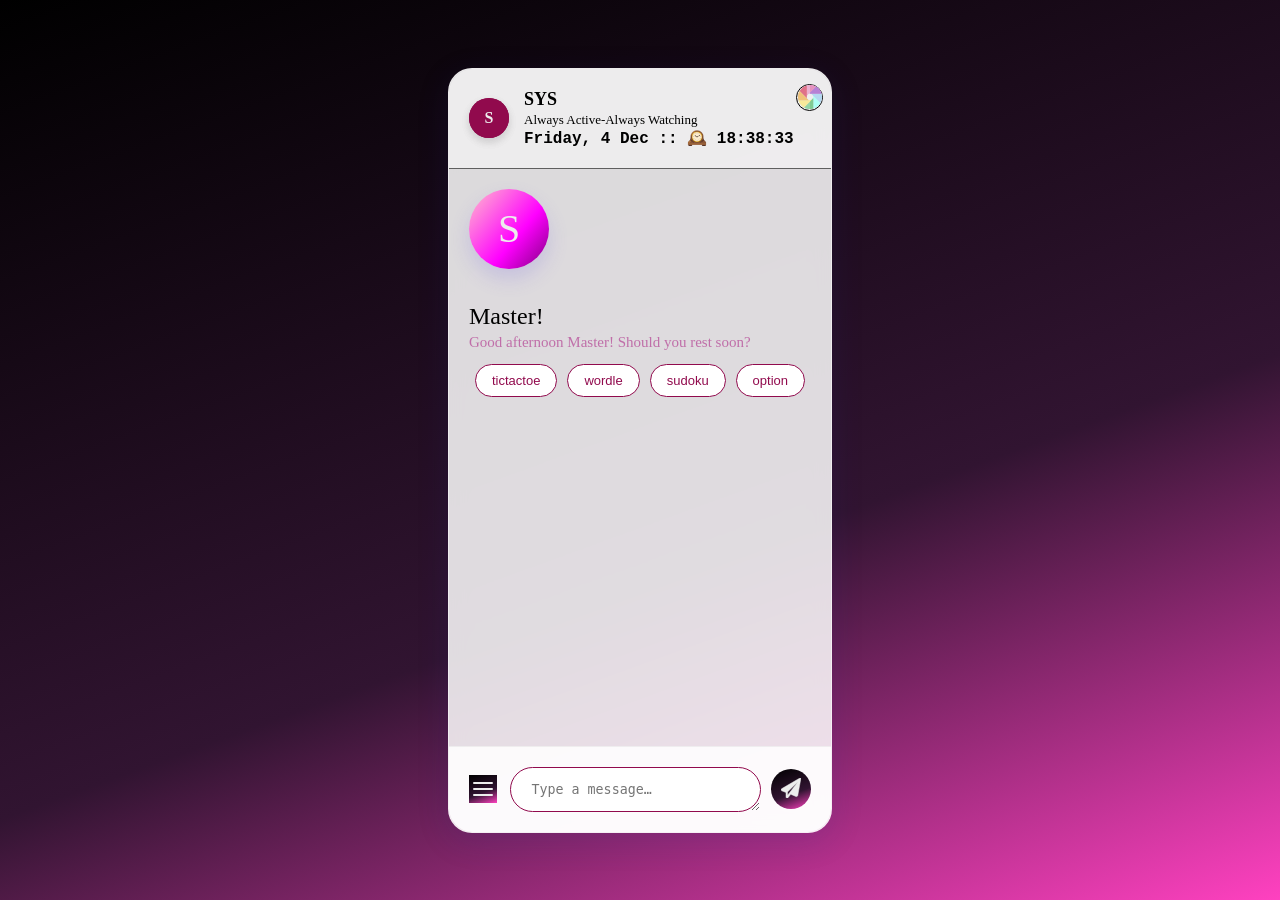
<file: index.html>
<!DOCTYPE html>
<html lang="en">
<head>
    <meta charset="UTF-8">
    <meta name="viewport" content="width=device-width, initial-scale=1.0, viewport-fit=cover, user-scalable=no">
    <meta name="theme-color" content="#007aff">
    <meta name="mobile-web-app-capable" content="yes">
    <meta name="apple-mobile-web-app-capable" content="yes">
    <meta name="apple-mobile-web-app-status-bar-style" content="default">
    <title>Wallpaper</title>
    <link rel="stylesheet" href="style/style.css">

</head>
<body class="theme-dark">
    <main class="chat-container" role="main">
        <header class="chat-header">
            <div class="bot-avatar" aria-hidden="true">
                <div class="bot-avatar">S</div>
            </div>
            <div class="bot-info">
                <h1>SYS</h1>
                <span> Always Active-Always Watching</span>
                <div id="clock">00:00:00</div>
            </div>
            <button id="theme-toggle" class="theme-toggle blimp" aria-label="Toggle theme">
                <svg height="24px" width="24px" version="1.1" id="Layer_1" xmlns="http://www.w3.org/2000/svg" xmlns:xlink="http://www.w3.org/1999/xlink" viewBox="0 0 512 512" xml:space="preserve" fill="#000000" >
                    <g id="SVGRepo_bgCarrier" stroke-width="0"></g>
                    <g id="SVGRepo_tracerCarrier" stroke-linecap="round" stroke-linejoin="round"></g>
                    <g id="SVGRepo_iconCarrier">
                            <path style="fill:#D8D8DA;" d="M256,0C114.615,0,0,114.615,0,256s114.615,256,256,256s256-114.615,256-256S397.385,0,256,0z M256,336.842c-44.648,0-80.842-36.194-80.842-80.842s36.194-80.842,80.842-80.842s80.842,36.194,80.842,80.842 S300.648,336.842,256,336.842z"></path>
                            <path style="fill:#D4B6E6;" d="M282.947,188.632h220.076C485.09,122.726,441.507,67.394,383.64,34.044L229.053,188.632H282.947z"></path>
                            <path style="fill:#EBAFD1;" d="M229.053,188.632L383.639,34.044C346.068,12.39,302.482,0,256,0c-23.319,0-45.899,3.135-67.368,8.978 v220.075L229.053,188.632z"></path>
                            <path style="fill:#E07188;" d="M188.632,229.053V8.978C122.726,26.91,67.394,70.493,34.045,128.36l154.586,154.588V229.053z"></path>
                        <g>
                            <polygon style="fill:#D8D8DA;" points="188.632,229.053 229.053,188.633 282.947,188.633 282.947,188.632 229.053,188.632 "></polygon>
                            <polygon style="fill:#D8D8DA;" points="229.053,323.367 188.632,282.947 229.053,323.368 282.947,323.368 323.368,282.947 282.947,323.367 "></polygon>
                        </g>
                        <path style="fill:#B4D8F1;" d="M503.024,188.632H282.947v0.001h0.958l39.463,40.42L477.955,383.64 C499.611,346.068,512,302.482,512,256C512,232.681,508.865,210.099,503.024,188.632z"></path>
                        <path style="fill:#ACFFF4;" d="M323.368,282.947v220.075c65.905-17.932,121.238-61.517,154.586-119.382L323.368,229.053V282.947z"></path>
                        <path style="fill:#95D5A7;" d="M282.947,323.368L128.361,477.956C165.932,499.61,209.518,512,256,512 c23.319,0,45.899-3.135,67.368-8.977V282.947L282.947,323.368z"></path>
                        <path style="fill:#F8E99B;" d="M229.053,323.368H8.976C26.91,389.274,70.493,444.606,128.36,477.956l154.588-154.588H229.053z"></path>
                        <path style="fill:#EFC27B;" d="M188.632,282.947L34.045,128.36C12.389,165.932,0,209.518,0,256c0,23.319,3.135,45.901,8.976,67.368 h220.076L188.632,282.947z"></path>
                        <polygon style="fill:#D8D8DA;" points="283.905,188.633 282.947,188.633 323.368,229.053 "></polygon>
                        <path style="fill:#B681D5;" d="M503.024,188.632C485.09,122.726,441.507,67.394,383.64,34.044L256,161.684v26.947h26.947H503.024z"></path>
                        <path style="fill:#E592BF;" d="M383.639,34.044C346.068,12.39,302.482,0,256,0v161.684L383.639,34.044z"></path>
                        <path style="fill:#80CB93;" d="M256,350.316V512c23.319,0,45.899-3.135,67.368-8.977V282.947l-40.421,40.421L256,350.316z"></path>
                        <polygon style="fill:#F6E27D;" points="282.947,323.368 256,323.368 256,350.316 "></polygon>
                    </g>
                </svg>
            </button>
        </header>

        <section id="messages" class="chat-messages" aria-live="polite">
            <div id="welcome" class="welcome-screen">
                <div class="welcome-avatar">S</div>
                <h2 class="welcome-title">Master!</h2>
                <p class="welcome-subtitle">system online at 100%, what should we do now, Master?</p>
                <div class="suggestion-chips">
                    <button class="suggestion-chip" type="button" data-text="/tictactoe">tictactoe</button>
                    <button class="suggestion-chip" type="button" data-text="/wordle">wordle</button>
                    <button class="suggestion-chip" type="button" data-text="/sudoku">sudoku</button>
                    <button class="suggestion-chip" type="button" data-text="/help">option</button>
                </div>
            </div>
            <div class="popup" id="popup">
                <button class="suggestion-chip" type="button" data-text="/tictactoe">tictactoe</button>
                <button class="suggestion-chip" type="button" data-text="/wordle">wordle</button>
                <button class="suggestion-chip" type="button" data-text="/sudoku">sudoku</button>
                <button class="suggestion-chip" type="button" data-text="/help">option</button>
            </div>
            <div id="typing" class="typing-indicator" aria-hidden="true">
                <div class="typing-dots"><span></span><span></span><span></span></div>
            </div>
        </section>
        <footer class="chat-input-area">
           <!-- /* antara taro diatas input area atau di message paling bawah buat POPUP */-->
            <form id="composer" class="input-wrapper" autocomplete="off">
                <button id="option-btn" class="option-button blimp" aria-label="option">
                    <svg class="svg" viewBox="0 0 24 24" width="24" height="24" stroke-width="2" stroke-linecap="round">
                    <line x1="3" y1="6" x2="21" y2="6" />
                    <line x1="3" y1="12" x2="21" y2="12" />
                    <line x1="3" y1="18" x2="21" y2="18" />
                    </svg>
                </button>
                <textarea
                    id="input"
                    class="input-field"
                    placeholder="Type a message…"
                    rows="1"
                    aria-label="Message"></textarea>
                <button id="send" class="send-btn blimp" type="submit" aria-label="Send">
                    <svg class="svg" width="20" height="20" viewbox="0 0 40 40" >
                        <path
                        d="M39.72 0.85
                        C39.88 -0.05 38.92 -0.57 38.15 -0.12
                        L1.15 21.55
                        C-0.55 22.55 -0.32 25.02 1.52 25.7
                        L10.05 29.02
                        L10.05 38.22
                        C10.05 40.3 12.7 41.15 14 39.5
                        L19.45 32.62
                        L29.85 36.92
                        C31.48 37.6 33.25 36.58 33.55 34.82
                        L39.72 0.85Z

                        M13.05 27.85
                        L33.65 8.15
                        L17.2 29.25
                        L13.05 34.45
                        V27.85Z"

                        />
                    </svg>
                </button>
            </form>
        </footer>
    </main>

    <script type="module" src="scripts/script.js" defer></script>
    <script>
    </script>
</body>
</html>
</file>
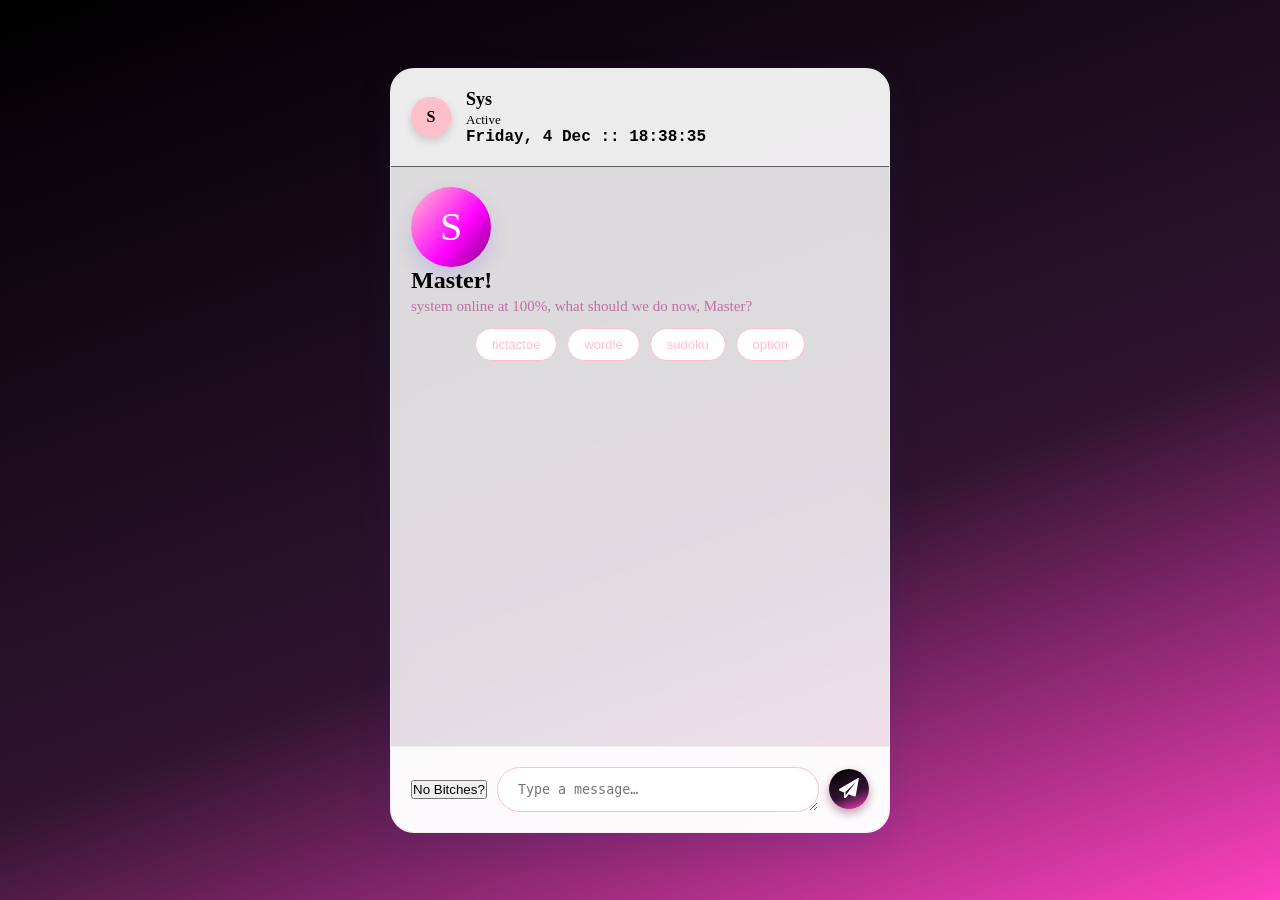
<file: docs/index.html>
<!DOCTYPE html>
<html lang="en">
<head>
    <meta charset="UTF-8">
    <meta name="viewport" content="width=device-width, initial-scale=1.0, viewport-fit=cover, user-scalable=no">
    <meta name="theme-color" content="#007aff">
    <meta name="mobile-web-app-capable" content="yes">
    <meta name="apple-mobile-web-app-capable" content="yes">
    <meta name="apple-mobile-web-app-status-bar-style" content="default">
    <title>Wallpaper</title>
    <link rel="stylesheet" href="style/style.css">

</head>
<body>
    <main class="chat-container" role="main">
        <header class="chat-header">
            <div class="bot-avatar" aria-hidden="true">
                <div class="bot-avatar">S</div>
            </div>
            <div class="bot-info">
                <h1>Sys</h1>
                <span>Active</span>
                <div id="clock">00:00:00</div>
            </div>
            <!-- <button id="theme-toggle" class="theme-toggle" aria-label="Toggle theme"></button> -->
        </header>

        <section id="messages" class="chat-messages" aria-live="polite">
            <div id="welcome" class="welcome-screen">
                <div class="welcome-avatar">S</div>
                <h2 class="welcome-title">Master!</h2>
                <p class="welcome-subtitle">system online at 100%, what should we do now, Master?</p>
                <div class="suggestion-chips">
                    <button class="suggestion-chip" type="button" data-text="/tictactoe">tictactoe</button>
                    <button class="suggestion-chip" type="button" data-text="/wordle">wordle</button>
                    <button class="suggestion-chip" type="button" data-text="/sudoku">sudoku</button>
                    <button class="suggestion-chip" type="button" data-text="/help">option</button>
                </div>
            </div>
            <div class="popup" id="popup">
                <button class="suggestion-chip" type="button" data-text="/tictactoe">tictactoe</button>
                <button class="suggestion-chip" type="button" data-text="/wordle">wordle</button>
                <button class="suggestion-chip" type="button" data-text="/sudoku">sudoku</button>
                <button class="suggestion-chip" type="button" data-text="/help">option</button>
            </div>
            <div id="typing" class="typing-indicator" aria-hidden="true">
                <div class="typing-dots"><span></span><span></span><span></span></div>
            </div>
        </section>

        <footer class="chat-input-area">
            <form id="composer" class="input-wrapper" autocomplete="off">
                <button id="option-btn" class="option-buttion" aria-label="option">No Bitches?</button>
                <textarea
                    id="input"
                    class="input-field"
                    placeholder="Type a message…"
                    rows="1"
                    aria-label="Message"></textarea>
                <button id="send" class="send-btn" type="submit" aria-label="Send">
                    <svg width="20" height="20" viewbox="0 0 40 40" fill="none">
                        <path
                        d="M39.72 0.85
                        C39.88 -0.05 38.92 -0.57 38.15 -0.12
                        L1.15 21.55
                        C-0.55 22.55 -0.32 25.02 1.52 25.7
                        L10.05 29.02
                        L10.05 38.22
                        C10.05 40.3 12.7 41.15 14 39.5
                        L19.45 32.62
                        L29.85 36.92
                        C31.48 37.6 33.25 36.58 33.55 34.82
                        L39.72 0.85Z

                        M13.05 27.85
                        L33.65 8.15
                        L17.2 29.25
                        L13.05 34.45
                        V27.85Z"

                        fill="white"
                        />
                    </svg>
                </button>
            </form>
        </footer>
    </main>

    <script type="module" src="scripts/script.js" defer></script>
    <script>
    </script>
</body>
</html>
</file>
<file: style/style.css>
/*
    CSS variables used below:
    --background, --glass-background, --glass-border, --shadow-soft,
    --accent-color, --text-main, --user-bubble, --bot-bubble,
    --text-muted, and --primary-gradient.

*/

*{
    box-sizing:border-box;
    margin: 0;
    padding: 0;
}

:root {
    --radius-lg: 24px;
    --radius-md: 16px;
    --radius-sm: 12px;
    --shadow-soft: 0 8px 32px 0 rgba(31, 38, 135, 0.15);
}

/* Dark/Purple Theme (Original) */
body.theme-dark {
    --background: linear-gradient(160deg, black 0%, rgb(49, 20, 49) 60%, rgb(255, 65, 192) 100%);
    --primary-gradient: linear-gradient(130deg, pink 0%, magenta 60%, purple 100%);
    --user-bubble: magenta;
    --bot-bubble: rgba(255,255,255,0.67);
    --text-primary: white;
    --glass-background: rgba(255,255,255, 0.85);
    --glass-border: rgba(255, 255, 255, 0.5);
    --accent-color: rgb(145, 10, 77);
    --text-main: black;
    --text-muted: rgba(165, 12, 120, 0.523);
    --svg-color: rgb(237, 237, 237);
    --svg-toggle:rgb(255, 158, 195);

}

/* Light/Ocean Theme (New) */
body.theme-light {
    --background: linear-gradient(160deg, #e0f2f1 0%, #b2ebf2 60%, #80deea 100%);
    --primary-gradient: linear-gradient(130deg, #4db6ac 0%, #00acc1 60%, #0e3f43 100%);
    --user-bubble: #00acc1;
    --bot-bubble: rgba(255,255,255,0.9);
    --text-primary: #006064;
    --glass-background: rgba(255,255,255, 0.7);
    --glass-border: rgba(255, 255, 255, 0.8);
    --accent-color: #00acc1;
    --text-main: #004d40;
    --text-muted: rgba(0, 77, 64, 0.6);
    --svg-color: rgb(25, 42, 42);
    --svg-toggle:rgb(157, 227, 255);
}

.svg{
    fill:var(--svg-color);
    stroke:var(--svg-color);
}
body{
    height : 100vh ;
    background: var(--background);
    background-attachment: fixed;
    display: grid;
    align-items: center;
    justify-content: center;
    overflow: hidden;
    transition: background 0.3s ease;
}

.chat-container{
    max-width:auto;
    width : 30vw;
    height:85vh;
    background: var(--glass-background);
    backdrop-filter: blur(10px);
    --webkit-backdrop-filter: blur(10px);
    border: 1px solid var(--glass-border);
    border-radius: 24px;
    box-shadow: var(--shadow-soft);
    display: flex;
    flex-direction: column;
    position: relative;
    animation: slideUp 0.5s ease-out;
}
@media (max-width: 1000px) {
     .chat-container{
        width: 80vw;
     }
}
@keyframes slideUp {
    from { opacity:0; transform: translateY(20px);}
    to { opacity:1; transform: translateY(0);}
}

.chat-header{
    padding: 20px;
    display: flex;
    align-items: center;
    gap: 15px;
    border-bottom: 1px solid rgba(0,0,0,0.6);
    background: var(--glass-border);
    border-radius: 24px 24px 0 0;
}
.theme-toggle{
    position:absolute;
    top: 2%;
    right: 2%;
    border-radius: 50%;
    height: 27px;
    width: 27px;
    margin-left: 15%;
    margin-bottom: 10%;
    border: 1px solid black;
    align-self: center;
    justify-content: center;
    align-items: center;
    display: flex;
    transition: transform 0.5s ease;
}
.theme-toggle :active{
    animation: push 0.5s ease-in-out;
}
.rotate{
    transform: rotate(90deg);
}

@keyframes push {
    0% {
        transform: scale(1);
        box-shadow: 0 0 0 0 rgba(0, 123, 255, 0.7);
        border-radius: 50%;
    }
    70% {
        transform: scale(0.95); /* Slight shrink for tactile feedback */
        box-shadow: 0 0 0 10px rgba(0, 123, 255, 0);
        border-radius: 50%;
    }
    100% {
        transform: scale(1);
        box-shadow: 0 0 0 0 rgba(0, 123, 255, 0);
        border-radius: 50%;
    }
}
#clock{
    font-family: 'Courier New', Courier, monospace;
    font-weight: bold;
}
.chat-messages{
    display: flex;
    flex: 1;
    overflow-y: auto;
    padding: 20px;
    gap: 16px;
    flex-direction: column;
    scrollbar-width: none;
    cursor:default;
    user-select: none;;
}

.message{
    display: flex;
    gap: 10px;
    max-width: 80%;
    animation: fadeIn 0.3s ease-in;
}

@keyframes fadeIn{
    from{opacity:0; transform: scale(0.95);}
    to{opacity:1; transform: scale(1);}
}

.message.user{
    align-self: flex-end;
    flex-direction: row-reverse;
}

.message-bubble{
    padding: 12px 16px;
    max-width: 100%;
    overflow-wrap: break-word;
    border-radius: 10%;
    font-size: 15px;
    line-height: 1.5;
    box-shadow: 0 2px 5px rgba(0,0,0,0.05);
}

.message.user .message-bubble {
    background: var(--user-bubble);
    color: white;
    border-bottom-right-radius: 4px;
}

.message.bot .message-bubble {
    background: var(--bot-bubble);
    color: var(--text-main);
    border-bottom-left-radius: 4px;
    border: 1px solid rgba(0,0,0,0.05);
}

.message-time {
    font-size: 10px;
    color: var(--text-muted);
    margin-top: 4px;
    text-align: center;
}
.message-avatar{
    height: 28px;
    width: 28px;
    min-width: 28px;
    border-radius: 50%;
    display:flex;
    align-items: center;
    justify-content: center;;
    background: var(--primary-gradient);
}

.message.user .message-time { text-align: right; }


.chat-input-area{
    padding: 20px;
    background: var(--glass-background);
    border-top: 1px solid rgba(0,0,0,0.05);
    border-radius: 0 0 24px 24px;
}

.bot-avatar {
    width: 40px;
    height: 40px;
    border-radius: 50%;
    background: var(--accent-color);
    display: flex;
    color: var(--svg-color);
    align-items: center;
    justify-content: center;;
    font-weight: bold;
    box-shadow: 0 4px 10px rgba(0,0,0,0.08);
}
.bot-info h1{
    font-size: 18px;
    font-weight: 700;
    margin: 0;
    color: var(--text-main);
}

.bot-info span {
    font-size: 13px;
    color: var(--text-main);
}

.welcome-avatar {
    width: 80px;
    height: 80px;
    border-radius: 50%;
    background: var(--primary-gradient);
    display: flex;
    align-items: center;
    justify-content: center;
    font-size: 40px;
    color: var(--svg-color);
    box-shadow: 0 10px 20px rgba(108, 92, 231, 0.2);
}

.welcome-title {
    margin-top: 10%;
    font-size: 24px;
    font-weight: 500;
    color: var(--text-main);
}

.welcome-subtitle {
    color: var(--text-muted);
    font-size: 15px;
    line-height: 1.6;
}

.suggestion-chips {
    display: flex;
    flex-wrap: wrap;
    gap: 10px;
    justify-content: center;
    margin-top: 10px;
}

.suggestion-chip {
    padding: 8px 16px;
    background: white;
    border: 1px solid var(--accent-color);
    color: var(--accent-color);
    border-radius: 20px;
    font-size: 13px;
    cursor: pointer;
    transition: all 0.2s;
    font-weight: 500;
}

.suggestion-chip:hover {
    background: var(--accent-color);
    color: white;
}

.input-wrapper{
    display: flex;
    gap: 10px;
    align-items: center;
}

.input-field{
    flex: 1;
    padding: 14px 20px;
    border: 1px solid rgba(0,0,0,1);
    border-radius: 25px;
    background: white;
    outline: none;
    transition: border-color 0.3s;
}

#input::-webkit-scrollbar{
    display: none;
}

.input-field:focus{
    border-color: var(--accent-color);
}

.send-btn{
    width: 40px;
    height: 40px;
    border-radius: 50%;
    background: var(--background);
    cursor: pointer;
    border: none;
    color: white;
    align-items: center;
    justify-content: center;
    transition: transform 0.2s;
}

.blimp:hover{
    transform: scale(1.5s);
    background: var(--svg-color);
    .svg{
        fill: var(--svg-toggle);
        stroke: var(--svg-toggle);
    }
}

.typing-dots span{
    display: inline-block;
    width: 12px;
    height: 12px;
    background: #ff2c2c;
    border-radius: 50%;
    margin-right:1%;
    animation: pulse 1.5s infinite ease-in-out;
}

.typing-indicator {
    display: none;
    padding: 10px 20px;
    font-size: 13px;
    color: var(--text-muted);
    font-style: italic;
}

.typing-indicator.show {
    display: block;
}
.typing-indicator span:nth-child(1) {
    animation-delay:0s;
}
.typing-indicator span:nth-child(2) {
    animation-delay:0.2s;
}
.typing-indicator span:nth-child(3) {
    animation-delay:0.4s;
}

@keyframes pulse {
    0% { opacity: 0.5;}
    50% { opacity: 1; }
    100% { opacity: 0.5; }
    0%,60%,100%{
        transform: translateY(0);
    }
    30%{
        transform: translateY(-6px);
    }
}

.popup{
    display:none;
    background: var(--bot-bubble);
    max-width: 480px;
    width :fit-content;
    border-radius: 20px;
    animation: slideUp 0.5s ease-out;
}
.popup.show{
    display: flex;
}

.option-button{
    display: flex;
    width: fit-content;
    align-items: center;
    justify-content: center;
    padding:2px;
    margin-right: 1%;
    background: var(--background);
    color: white;
    border: none;
    transition: 0.5s;
}
/*tictactoe board
*/
.blimp:active{
    transform: scale(80%);
    transition: 0.3s ease-in-out;
}

.tictactoe-container{
    display: grid;
    grid-template-columns: repeat(3, 48px);
    grid-template-rows: repeat(3, 48px);
    gap: 2%;
    margin: 2% auto;
    width: max-content;
}
.box{
    border-radius: 30%;
    cursor: pointer;
    background: white;
    border: 2px solid #333333;
    font-family: 'Courier New', Courier, monospace;
    font-weight: 700;
    display: flex;
    align-items: center;
    justify-content: center;
    transition: all 0.2s ease-in-out;
}

.box:hover{
    background: #ff2c2c;
    transition:ease-in;
    border: 5px grey;

}

/* hidden */
.hidden{
    display:none;
}

.wordle-container {
    display: flex;
    flex-direction: column;
    gap: 12px;
    align-items: center;
    margin-top: 6px;
}

.wordle-grid {
    display: flex;
    flex-direction: column;
    gap: 4px;
}

.wordle-row {
    display: flex;
    gap: 4px;
}

.tile {
    width: 32px;
    height: 32px;
    border: 2px solid #ccc;
    display: flex;
    align-items: center;
    justify-content: center;
    font-weight: bold;
    font-size: 1.1rem;
    text-transform: uppercase;
    border-radius: 4px;
}

/* Keyboard Virtual */
.wordle-keyboard {
    display: flex;
    flex-direction: column;
    gap: 4px;
    width: 100%;
}

.kb-row {
    display: flex;
    justify-content: center;
    gap: 3px;
}

.key {
    background: #d3d6da;
    border: none;
    border-radius: 4px;
    padding: 8px 6px;
    font-weight: bold;
    font-size: 0.8rem;
    cursor: pointer;
    text-transform: uppercase;
}

.key.wide {
    padding: 8px 10px;
    font-size: 0.7rem;
}

/* Status Warna */
.correct { background-color: #6aaa64 !important; color: white; border-color: #6aaa64; }
.present { background-color: #c9b458 !important; color: white; border-color: #c9b458; }
.absent  { background-color: #787c7e !important; color: white; border-color: #787c7e; }
</file>
<file: docs/style/style.css>
/*
    CSS variables used below:
    --background, --glass-background, --glass-border, --shadow-soft,
    --accent-color, --text-main, --user-bubble, --bot-bubble,
    --text-muted, and --primary-gradient.

*/

*{
    box-sizing:border-box;
    margin: 0;
    padding: 0;
}

:root{
    --background: linear-gradient(160deg, black 0%, rgb(49, 20, 49) 60%,rgb(255, 65, 192) 100% );
    --primary-gradient: linear-gradient(130deg, pink 0%, magenta 60%,purple 100%);
    --user-bubble: magenta;
    --bot-bubble: rgba(255,255,255,0.67);
    --text-primary: white;
    --glass-background: rgba(255,255,255, 0.85);
    --glass-border: rgba(255, 255, 255, 0.5);
    --shadow-soft: 0 8px 32px 0 rgba(31, 38, 135, 0.15);
    --accent-color: pink;
    --text-main: black;
    --text-muted: rgba(165, 12, 120, 0.523);
}

body{
    height : 100vh ;
    background: var(--background);
    background-attachment: fixed;
    display: grid;
    align-items: center;
    justify-content: center;
    overflow: hidden;
    
}

.chat-container{
    max-width:500px;
    width:500px;
    height:85vh;
    background: var(--glass-background);
    backdrop-filter: blur(10px);
    --webkit-backdrop-filter: blur(10px);
    border: 1px solid var(--glass-border);
    border-radius: 24px;
    box-shadow: var(--shadow-soft);
    display: flex;
    flex-direction: column;
    position: relative;
    animation: slideUp 0.5s ease-out;
}

@keyframes slideUp {
    from { opacity:0; transform: translateY(20px);}
    to { opacity:1; transform: translateY(0);}
}

.chat-header{
    padding: 20px;
    display: flex;
    align-items: center;
    gap: 15px;
    border-bottom: 1px solid rgba(0,0,0,0.6);
    background: var(--glass-border);
    border-radius: 24px 24px 0 0;
}
#clock{
    font-family: 'Courier New', Courier, monospace;
    font-weight: bold;
}
.chat-messages{
    display: flex;
    flex: 1;
    overflow-y: auto;
    padding: 20px;
    gap: 16px;
    flex-direction: column;
    scrollbar-width: none;
    cursor:default;
    user-select: none;;
}

.message{
    display: flex;
    gap: 10px;
    max-width: 80%;
    animation: fadeIn 0.3s ease-in;
}

@keyframes fadeIn{
    from{opacity:0; transform: scale(0.95);}
    to{opacity:1; transform: scale(1);}
}

.message.user{
    align-self: flex-end;
    flex-direction: row-reverse;
}

.message-bubble{
    padding: 12px 16px;
    max-width: 100%;
    overflow-wrap: break-word;
    border-radius: 10%;
    font-size: 15px;
    line-height: 1.5;
    box-shadow: 0 2px 5px rgba(0,0,0,0.05);
}

.message.user .message-bubble {
    background: var(--user-bubble);
    color: white;
    border-bottom-right-radius: 4px;
}

.message.bot .message-bubble {
    background: var(--bot-bubble);
    color: var(--text-main);
    border-bottom-left-radius: 4px;
    border: 1px solid rgba(0,0,0,0.05);
}

.message-time {
    font-size: 10px;
    color: var(--text-muted);
    margin-top: 4px;
    text-align: center;
}
.message-avatar{
    height: 28px;
    width: 28px;
    min-width: 28px;
    border-radius: 50%;
    display:flex;
    align-items: center;
    justify-content: center;;
    background: var(--primary-gradient);
}

.message.user .message-time { text-align: right; }


.chat-input-area{
    padding: 20px;
    background: var(--glass-background);
    border-top: 1px solid rgba(0,0,0,0.05);
    border-radius: 0 0 24px 24px;
}

.bot-avatar {
    width: 40px;
    height: 40px;
    border-radius: 50%;
    background: var(--accent-color);
    display: flex;
    align-items: center;
    justify-content: center;;
    font-weight: bold;
    box-shadow: 0 4px 10px rgba(0,0,0,0.08);
}
.bot-info h1{
    font-size: 18px;
    font-weight: 700;
    margin: 0;
    color: var(--text-main);
}

.bot-info span {
    font-size: 13px;
    color: var(--text-main);
}

.welcome-avatar {
    width: 80px;
    height: 80px;
    border-radius: 50%;
    background: var(--primary-gradient);
    display: flex;
    align-items: center;
    justify-content: center;
    font-size: 40px;
    color: white;
    box-shadow: 0 10px 20px rgba(108, 92, 231, 0.2);
}

.welcome-title {
    font-size: 24px;
    font-weight: 800;
    color: var(--text-main);
}

.welcome-subtitle {
    color: var(--text-muted);
    font-size: 15px;
    line-height: 1.6;
}

.suggestion-chips {
    display: flex;
    flex-wrap: wrap;
    gap: 10px;
    justify-content: center;
    margin-top: 10px;
}

.suggestion-chip {
    padding: 8px 16px;
    background: white;
    border: 1px solid var(--accent-color);
    color: var(--accent-color);
    border-radius: 20px;
    font-size: 13px;
    cursor: pointer;
    transition: all 0.2s;
    font-weight: 500;
}

.suggestion-chip:hover {
    background: var(--accent-color);
    color: white;
}

.input-wrapper{
    display: flex;
    gap: 10px;
    align-items: center;
}

.input-field{
    flex: 1;
    padding: 14px 20px;
    border: 1px solid rgba(0,0,0,1);
    border-radius: 25px;
    background: white;
    outline: none;
    transition: border-color 0.3s;
}

#input::-webkit-scrollbar{
    display: none;
}

.input-field:focus{
    border-color: var(--accent-color);
}

.send-btn{
    width: 40px;
    height: 40px;
    border-radius: 50%;
    background: var(--background);
    cursor: pointer;
    border: none;
    color: white;
    align-items: center;
    justify-content: center;
    transition: transform 0.2s;
    box-shadow: 0 4px 10px rgba(94, 12, 61, 0.399)
}

.send-btn:hover{
    transform: scale(1.5s);
}

.typing-dots span{
    display: inline-block;
    width: 12px;
    height: 12px;
    background: #ff2c2c;
    border-radius: 50%;
    margin-right:1%;
    animation: pulse 1.5s infinite ease-in-out;
}

.typing-indicator {
    display: none;
    padding: 10px 20px;
    font-size: 13px;
    color: var(--text-muted);
    font-style: italic;
}

.typing-indicator.show {
    display: block;
}
.typing-indicator span:nth-child(1) {
    animation-delay:0s;
}
.typing-indicator span:nth-child(2) {
    animation-delay:0.2s;
}
.typing-indicator span:nth-child(3) {
    animation-delay:0.4s;
}

@keyframes pulse {
    0% { opacity: 0.5;}
    50% { opacity: 1; }
    100% { opacity: 0.5; }
    0%,60%,100%{
        transform: translateY(0);
    }
    30%{
        transform: translateY(-6px);
    }
}

.popup{
    display:none;
    background: var(--bot-bubble);
    max-width: 480px;
    width :fit-content;
    border-radius: 20px;
    animation: slideUp 0.5s ease-out;
}
.popup.show{
    display: flex;
}

/*tictactoe board
*/
.tictactoe-container{
    display: grid;
    grid-template-columns: repeat(3, 48px);
    grid-template-rows: repeat(3, 48px);
    gap: 2%;
    margin: 2% auto;
    width: max-content;
}
.box{
    border-radius: 30%;
    cursor: pointer;
    background: white;
    border: 2px solid #333333;
    font-family: 'Courier New', Courier, monospace;
    font-weight: 700;
    display: flex;
    align-items: center;
    justify-content: center;
    transition: all 0.2s ease-in-out;
}

.box:hover{
    background: #ff2c2c;
    transition:ease-in;
    border: 5px grey;

}

/* hidden */
.hidden{
    display:none;
}

.wordle-container {
    display: flex;
    flex-direction: column;
    gap: 12px;
    align-items: center;
    margin-top: 6px;
}

.wordle-grid {
    display: flex;
    flex-direction: column;
    gap: 4px;
}

.wordle-row {
    display: flex;
    gap: 4px;
}

.tile {
    width: 32px;
    height: 32px;
    border: 2px solid #ccc;
    display: flex;
    align-items: center;
    justify-content: center;
    font-weight: bold;
    font-size: 1.1rem;
    text-transform: uppercase;
    border-radius: 4px;
}

/* Keyboard Virtual */
.wordle-keyboard {
    display: flex;
    flex-direction: column;
    gap: 4px;
    width: 100%;
}

.kb-row {
    display: flex;
    justify-content: center;
    gap: 3px;
}

.key {
    background: #d3d6da;
    border: none;
    border-radius: 4px;
    padding: 8px 6px;
    font-weight: bold;
    font-size: 0.8rem;
    cursor: pointer;
    text-transform: uppercase;
}

.key.wide {
    padding: 8px 10px;
    font-size: 0.7rem;
}

/* Status Warna */
.correct { background-color: #6aaa64 !important; color: white; border-color: #6aaa64; }
.present { background-color: #c9b458 !important; color: white; border-color: #c9b458; }
.absent  { background-color: #787c7e !important; color: white; border-color: #787c7e; }
</file>
